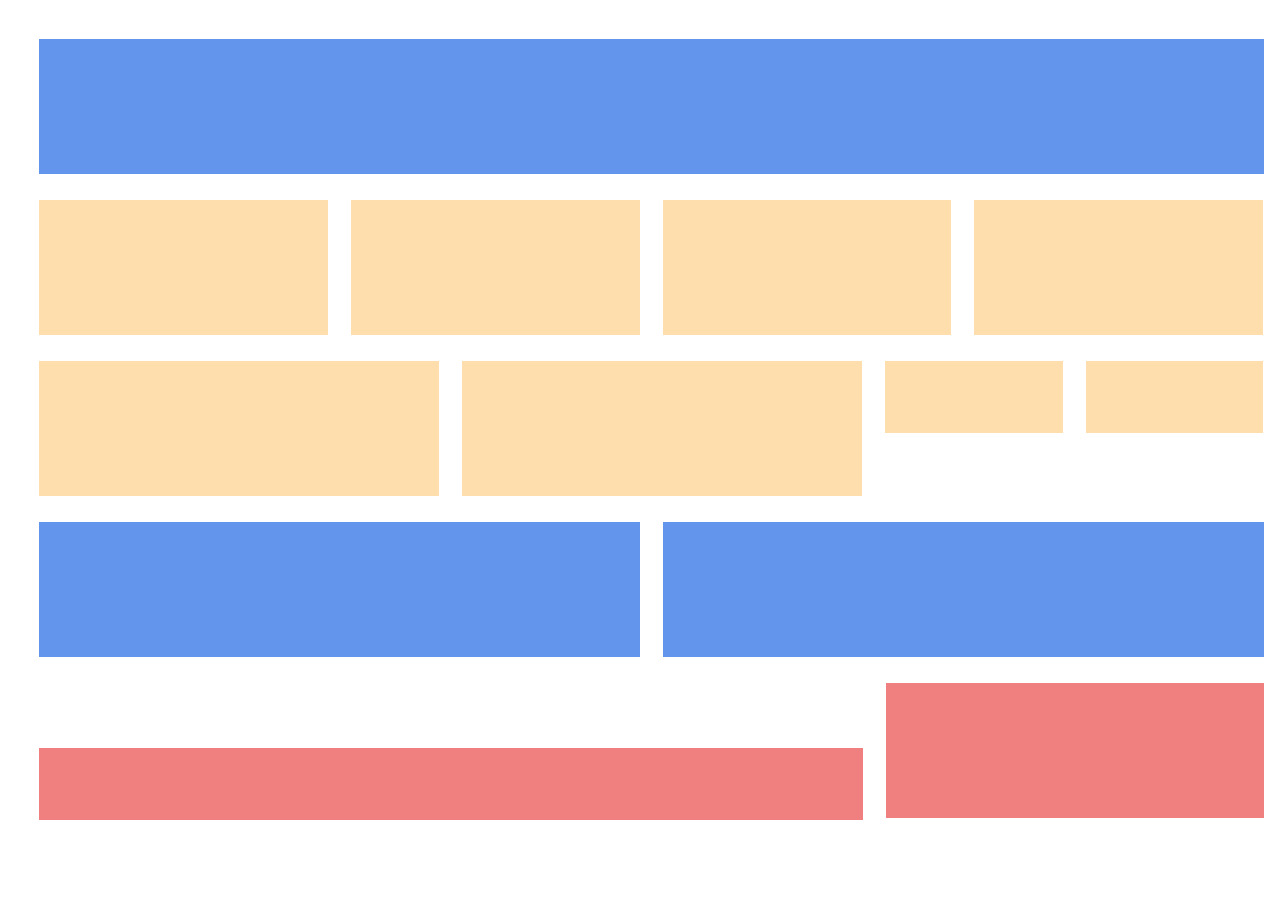
<file: lat2/index.html>
<!DOCTYPE html>
<html>
<head>
	<title>BLOCK LAYOUT YOSEPHIN</title>
	<link rel="stylesheet" type="text/css" href="assets/global.css">
</head>
<body>
	<main>
		<section class="first"></section>

		<section></section>
		<section></section>
		<section></section>
		<section></section>

		<section class="third"></section>
		<section class="third"></section>
		<section class="thirdhalf"></section>
		<section class="thirdhalf"></section>

		<section class="fourth"></section>
		<section class="fourth"></section>

		<section class="fifthhalf"></section>
		<section class="fifth"></section>
	</main>
</body>
</html>
</file>
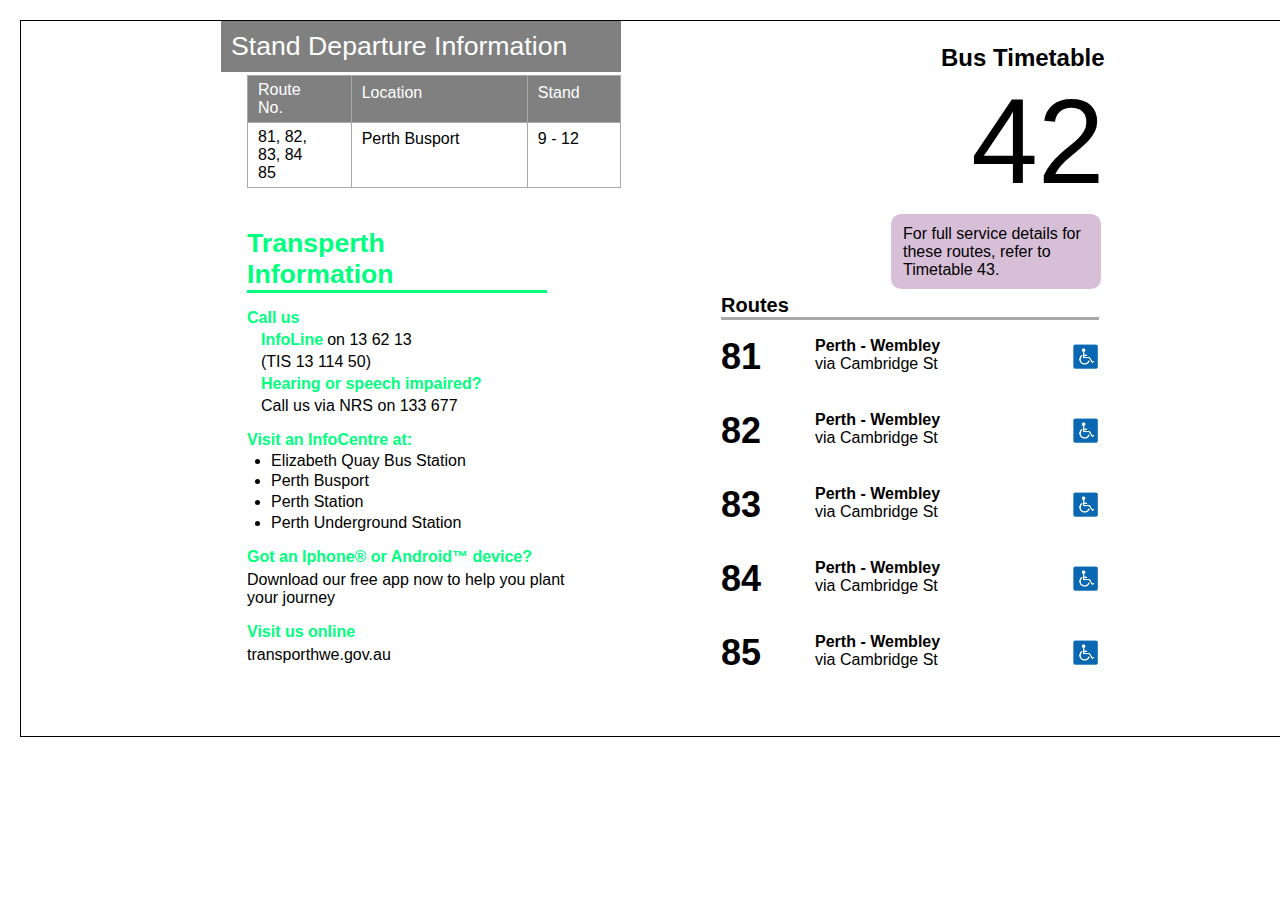
<file: latihan3/index.html>
<!DOCTYPE html>
<html>
<head>
	<title>LATIHAN 3 YOSEPHIN</title>
	<link rel="stylesheet" type="text/css" href="assets/global.css">
</head>

<body>
	<div class="border">
		<div class="tabel">
			<header class="title">Stand Departure Information</header>
		</div>

		<div class="tables">
		<table>
			<thead>
				<tr>
					<th>Route <br>No.</th>
					<th>Location</th>
					<th>Stand</th>
				</tr>
			</thead>
			<tbody>
				<tr>
					<td>81, 82,<br>83, 84<br> 85</td>
					<td>Perth Busport</td>
					<td>9 - 12</td>
				</tr>
			</tbody>
		</table>
	</div>

		<div>
			<header class="greentitle">Transperth<br>Information</header>
			<div class="garis1"> </div> 
			<p class="crosshead">Call us</p>
				<p class="crossheadinden">InfoLine</p>
				<p class="sebelahcrosshead">on 13 62 13</p> <br>
				<p class="bawahcrosshead">(TIS 13 114 50)</p>
				<p class="crossheadinden">Hearing or speech impaired?</p>
				<p class="bawahcrosshead">Call us via NRS on 133 677</p>
			<p class="crosshead">Visit an InfoCentre at: </p>
			<ul>
				<li class="bullet">Elizabeth Quay Bus Station</li>
				<li class="bullet">Perth Busport</li>
				<li class="bullet">Perth Station</li>
				<li class="bullet">Perth Underground Station</li>
			</ul>
			<p class="crosshead">Got an Iphone&reg; or Android&trade; device?</p>
			<p class="isi">Download our free app now to help you plant <br> your journey</p>
			<p class="crosshead">Visit us online</p>
			<p class="isi">transporthwe.gov.au</p>
		</div>

		<div class="kanan">
			<header class="bus">Bus Timetable</header>
			<header class="number">42</header>
		</div>

		<div class="kotak">
			<div class="kotakungu">
				<p class="isikotak">For full service details for<br> these routes, refer to<br>Timetable 43.</p>
			</div>
		</div>

		<div class="route">
			<header class="routestitle">Routes</header>
			<div class="garis2"> </div>

			<p class="nomor">81</p>
			<p class="routes"><strong>Perth - Wembley</strong><br>via Cambridge St</p>
			<img src="./assets/wheelchair.png" class="imagestyle">

			<br>
			<p class="nomor">82</p>
			<p class="routes"> <strong>Perth - Wembley</strong><br>via Cambridge St</p>
			<img src="./assets/wheelchair.png" class="imagestyle">

			<br>
			<p class="nomor">83</p>
			<p class="routes"> <strong>Perth - Wembley</strong><br>via Cambridge St</p>
			<img src="./assets/wheelchair.png" class="imagestyle">

			<br>
			<p class="nomor">84</p>
			<p class="routes"> <strong>Perth - Wembley</strong><br>via Cambridge St</p>
			<img src="./assets/wheelchair.png" class="imagestyle">

			<br>
			<p class="nomor">85</p>
			<p class="routes"> <strong>Perth - Wembley</strong><br>via Cambridge St</p>
			<img src="./assets/wheelchair.png" class="imagestyle">
			<br>
		</div>
</div>
</body>

</html>
</file>
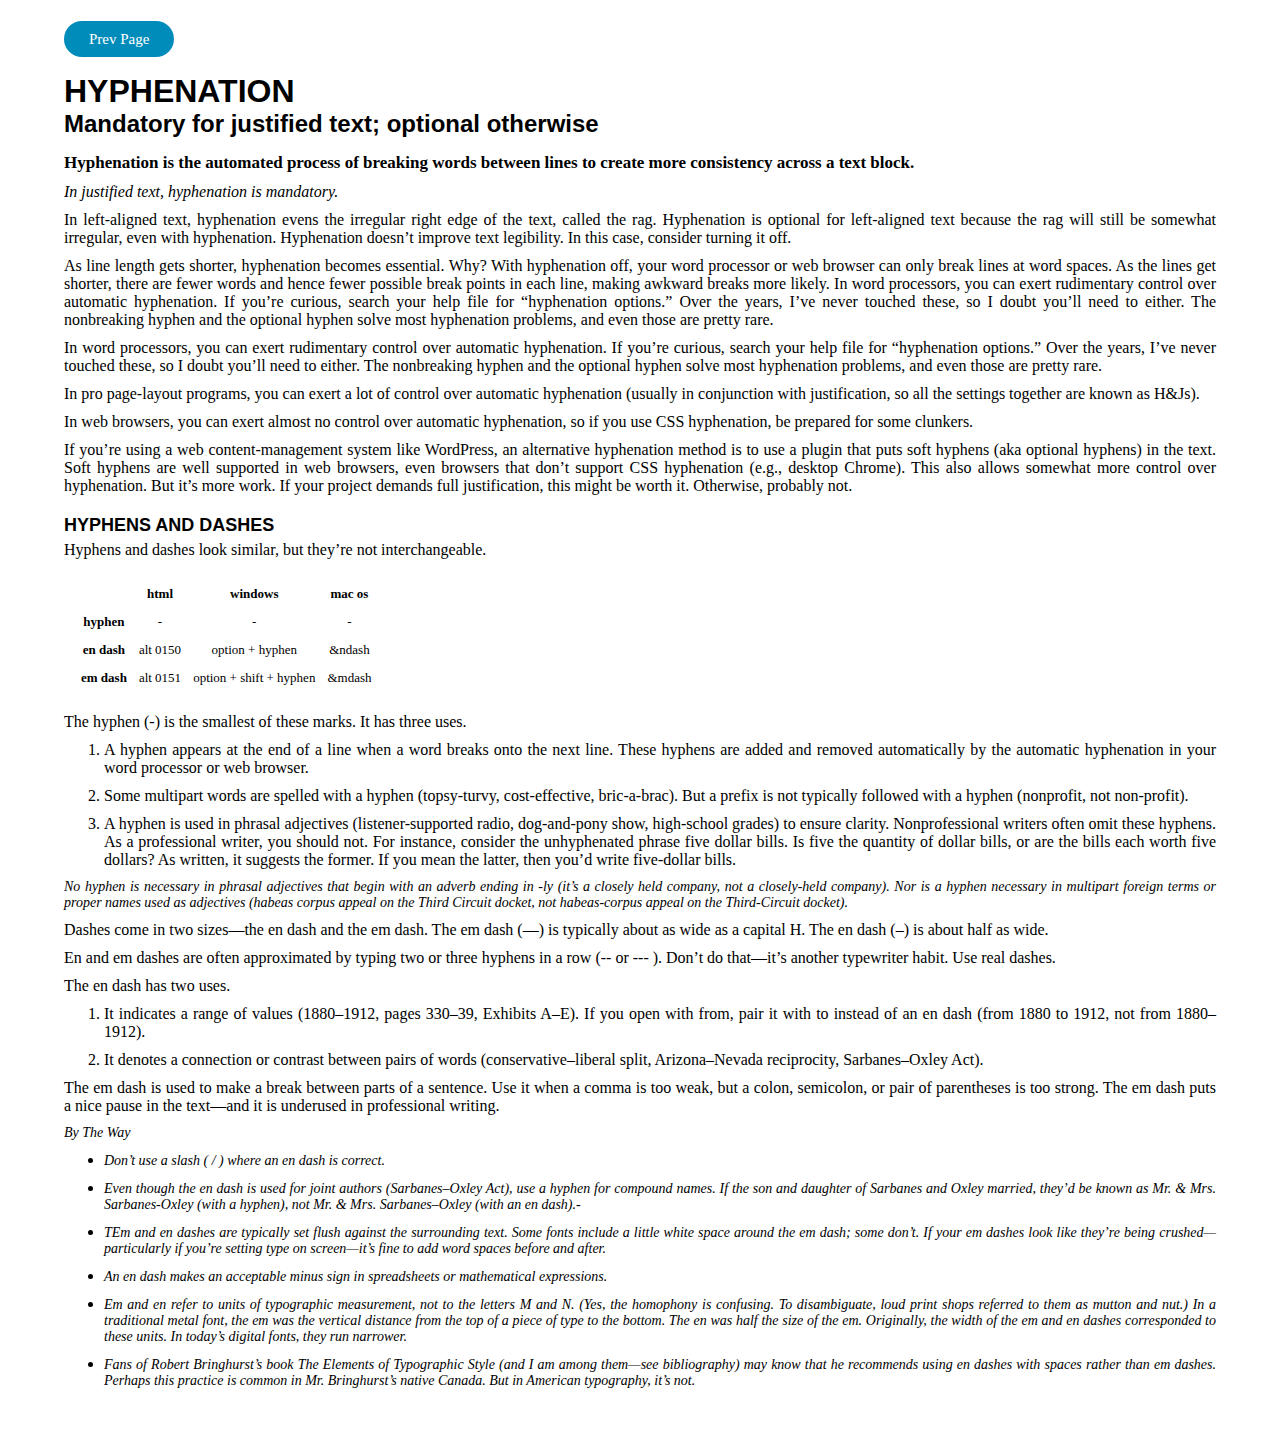
<file: lat4/hyphenation.html>
<!DOCTYPE html>
<html>
<head>
    <title>Hyphenation</title>
    <meta name="viewport" content="width=device-width, initial-scale=1.0">
    <title>Hypenation</title>
    <link rel="stylesheet" href="assets/global.css">
    <link rel="stylesheet" href="assets/typography.css">
</head>
<body>
    <div class="main-text">
        <a href="page_margins.html" class="button">Prev Page</a><br>
        <h1>HYPHENATION</h1>
        <h2>Mandatory for justified text; optional otherwise</h2>
        <p class="deck">Hyphenation is the automated process of breaking words between lines to create more consistency across a text block.</p>

        <p class="italic">In justified text, hyphenation is mandatory.</p>

        <p>In left-aligned text, hyphenation evens the irregular right edge of the text, called the rag. Hyphenation is optional for left-aligned text because the rag will still be somewhat irregular, even with hyphenation. Hyphenation doesn’t improve text legibility. In this case, consider turning it off.</p>
        <p>As line length gets shorter, hyphenation becomes essential. Why? With hyphenation off, your word processor or web browser can only break lines at word spaces. As the lines get shorter, there are fewer words and hence fewer possible break points in each line, making awkward breaks more likely. In word processors, you can exert rudimentary control over automatic hyphenation. If you’re curious, search your help file for “hyphenation options.” Over the years, I’ve never touched these, so I doubt you’ll need to either. The nonbreaking hyphen and the optional hyphen solve most hyphenation problems, and even those are pretty rare.</p>
        <p>In word processors, you can exert rudimentary control over automatic hyphenation. If you’re curious, search your help file for “hyphenation options.” Over the years, I’ve never touched these, so I doubt you’ll need to either. The nonbreaking hyphen and the optional hyphen solve most hyphenation problems, and even those are pretty rare.</p>
        <p>In pro page-layout programs, you can exert a lot of control over automatic hyphenation (usually in conjunction with justification, so all the settings together are known as H&Js).</p>
        <p>In web browsers, you can exert almost no control over automatic hyphenation, so if you use CSS hyphenation, be prepared for some clunkers.</p>
        <p>If you’re using a web content-management system like WordPress, an alternative hyphenation method is to use a plugin that puts soft hyphens (aka optional hyphens) in the text. Soft hyphens are well supported in web browsers, even browsers that don’t support CSS hyphenation (e.g., desktop Chrome). This also allows somewhat more control over hyphenation. But it’s more work. If your project demands full justification, this might be worth it. Otherwise, probably not.</p>

        <h3>HYPHENS AND DASHES</h3>
        <p>Hyphens and dashes look similar, but they’re not interchangeable.</p>

        <table>
            <thead>
                <tr>
                    <th>&nbsp;</th>
                    <th>html</th>
                    <th>windows</th>
                    <th>mac os</th>
                </tr>
            </thead>
            <tbody>
                <tr>
                    <td><b>hyphen</b></td>
                    <td>-</td>
                    <td>-</td>
                    <td>-</td>
                </tr>
                <tr>
                    <td><b>en dash</b></td>
                    <td>alt 0150</td>
                    <td>option + hyphen</td>
                    <td>&ndash</td>
                </tr>
                <tr>
                    <td><b>em dash</b></td>
                    <td>alt 0151</td>
                    <td>option + shift + hyphen</td>
                    <td>&mdash</td>   
                </tr>
            </tbody>
        </table>

        <p>The hyphen (-) is the smallest of these marks. It has three uses.</p>
        <ol>
            <li><p>A hyphen appears at the end of a line when a word breaks onto the next line. These hyphens are added and removed automatically by the automatic hyphenation in your word processor or web browser.</p></li>
            <li><p>Some multipart words are spelled with a hyphen (topsy-turvy, cost-effective, bric-a-brac). But a prefix is not typically followed with a hyphen (nonprofit, not non-profit).</p></li>
            <li><p>A hyphen is used in phrasal adjectives (listener-supported radio, dog-and-pony show, high-school grades) to ensure clarity. Nonprofessional writers often omit these hyphens. As a professional writer, you should not. For instance, consider the unhyphenated phrase five dollar bills. Is five the quantity of dollar bills, or are the bills each worth five dollars? As written, it suggests the former. If you mean the latter, then you’d write five-dollar bills.</p></li>
        </ol>

        <p class="sidenotes">No hyphen is necessary in phrasal adjectives that begin with an adverb ending in ‑ly (it’s a closely held company, not a closely-held company). Nor is a hyphen necessary in multipart foreign terms or proper names used as adjectives (habeas corpus appeal on the Third Circuit docket, not habeas-corpus appeal on the Third-Circuit docket).</p>

        <p>Dashes come in two sizes—the en dash and the em dash. The em dash (—) is typically about as wide as a capital H. The en dash (–) is about half as wide.</p>
        <p>En and em dashes are often approximated by typing two or three hyphens in a row (-- or --- ). Don’t do that—it’s another typewriter habit. Use real dashes.</p>
        <p>The en dash has two uses.</p>
        <ol>
            <li><p>It indicates a range of values (1880–1912, pages 330–39, Exhibits A–E). If you open with from, pair it with to instead of an en dash (from 1880 to 1912, not from 1880–1912).</p></li>
            <li><p>It denotes a connection or contrast between pairs of words (conservative–liberal split, Arizona–Nevada reciprocity, Sarbanes–Oxley Act).</p></li>
        </ol>
        <p>The em dash is used to make a break between parts of a sentence. Use it when a comma is too weak, but a colon, semicolon, or pair of parentheses is too strong. The em dash puts a nice pause in the text—and it is underused in professional writing.</p>

         <p class="sidenotes">By The Way</p>
        <ul>
            <li><p class="sidenotes">Don’t use a slash ( / ) where an en dash is correct.</p></li>
            <li><p class="sidenotes">Even though the en dash is used for joint authors (Sarbanes–Oxley Act), use a hyphen for compound names. If the son and daughter of Sarbanes and Oxley married, they’d be known as Mr. & Mrs. Sarbanes-Oxley (with a hyphen), not Mr. & Mrs. Sarbanes–Oxley (with an en dash).- </p></li>
            <li><p class="sidenotes">TEm and en dashes are typically set flush against the surrounding text. Some fonts include a little white space around the em dash; some don’t. If your em dashes look like they’re being crushed—particularly if you’re setting type on screen—it’s fine to add word spaces before and after.</p></li>
            <li><p class="sidenotes">An en dash makes an acceptable minus sign in spreadsheets or mathematical expressions. </p></li>
            <li><p class="sidenotes">Em and en refer to units of typographic measurement, not to the letters M and N. (Yes, the homophony is confusing. To disambiguate, loud print shops referred to them as mutton and nut.) In a traditional metal font, the em was the vertical distance from the top of a piece of type to the bottom. The en was half the size of the em. Originally, the width of the em and en dashes corresponded to these units. In today’s digital fonts, they run narrower.</p></li>
            <li><p class="sidenotes">Fans of Robert Bringhurst’s book The Elements of Typographic Style (and I am among them—see bibliography) may know that he recommends using en dashes with spaces rather than em dashes. Perhaps this practice is common in Mr. Bringhurst’s native Canada. But in American typography, it’s not.</p></li>
         </ul>

    </div>    

        
</body>
</html>
</file>
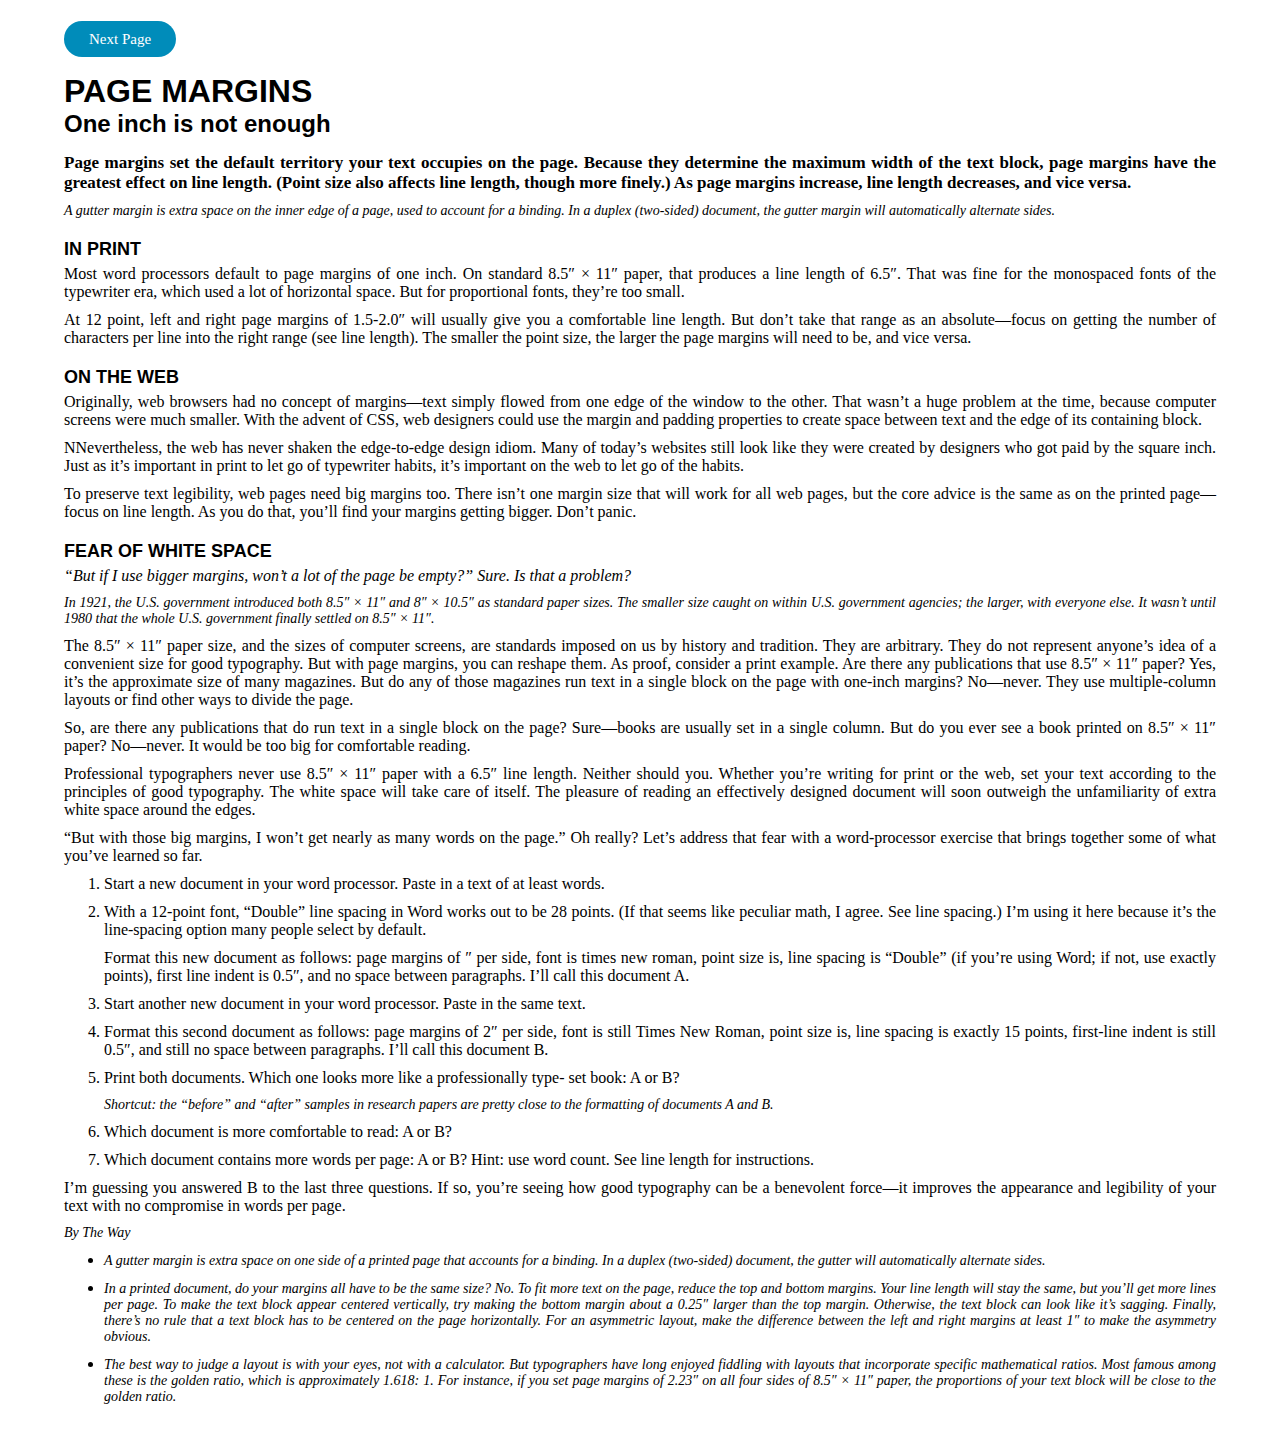
<file: lat4/page_margins.html>
<!DOCTYPE html>
<html>
<head>
    <title>Page Margins</title>
    <meta name="viewport" content="width=device-width, initial-scale=1.0">
    <link rel="stylesheet" href="assets/global.css">
    <link rel="stylesheet" href="assets/typography.css">
</head>
<body>
    <div class="main-text">
        <a href="hyphenation.html" class="button">Next Page</a> <br>
        <h1>PAGE MARGINS</h1>
        <h2>One inch is not enough</h2>
        <p class="deck">Page margins set the default territory your text occupies on the page. Because they determine the maximum width of the text block, page margins have the greatest effect on line length. (Point size also affects line length, though more finely.) As page margins increase, line length decreases, and vice versa. </p>

        <p class="sidenotes">A gutter margin is extra space on the inner edge of a page, used to account for a binding. In a duplex (two-sided) document, the gutter margin will automatically alternate sides.</p>

        <h3>IN PRINT</h3>
        <p>Most word processors default to page margins of one inch. On standard 8.5″ × 11″ paper, that produces a line length of 6.5″. That was fine for the monospaced fonts of the typewriter era, which used a lot of horizontal space. But for proportional fonts, they’re too small. </p>
        <p>At 12 point, left and right page margins of 1.5-2.0″ will usually give you a comfortable line length. But don’t take that range as an absolute—focus on getting the number of characters per line into the right range (see line length). The smaller the point size, the larger the page margins will need to be, and vice versa. </p>

        <h3>ON THE WEB</h3>
        <p>Originally, web browsers had no concept of margins—text simply flowed from one edge of the window to the other. That wasn’t a huge problem at the time, because computer screens were much smaller. With the advent of CSS, web designers could use the margin and padding properties to create space between text and the edge of its containing block.</p>
        <p>NNevertheless, the web has never shaken the edge-to-edge design idiom. Many of today’s websites still look like they were created by designers who got paid by the square inch. Just as it’s important in print to let go of typewriter habits, it’s important on the web to let go of the  habits.</p>
        <p>To preserve text legibility, web pages need big margins too. There isn’t one margin size that will work for all web pages, but the core advice is the same as on the printed page—focus on line length. As you do that, you’ll find your margins getting bigger. Don’t panic. </p>

        <h3>FEAR OF WHITE SPACE</h3>
        <p class="italic">“But if I use bigger margins, won’t a lot of the page be empty?” Sure. Is that a problem? </p>

        <p class="sidenotes"> In 1921, the U.S. government introduced both 8.5″ × 11″ and 8″ × 10.5″ as standard paper sizes. The smaller size caught on within U.S. government agencies; the larger, with everyone else. It wasn’t until 1980 that the whole U.S. government finally settled on 8.5″ × 11″. </p>

        <p>The 8.5″ × 11″ paper size, and the sizes of computer screens, are standards imposed on us by history and tradition. They are arbitrary. They do not represent anyone’s idea of a convenient size for good typography. But with page margins, you can reshape them. As proof, consider a print example. Are there any publications that use 8.5″ × 11″ paper? Yes, it’s the approximate size of many magazines. But do any of those magazines run text in a single block on the page with one-inch margins? No—never. They use multiple-column layouts or find other ways to divide the page.</p>

        <p>So, are there any publications that do run text in a single block on the page? Sure—books are usually set in a single column. But do you ever see a book printed on 8.5″ × 11″ paper? No—never. It would be too big for comfortable reading.</p>
        <p>Professional typographers never use 8.5″ × 11″ paper with a 6.5″ line length. Neither should you. Whether you’re writing for print or the web, set your text according to the principles of good typography. The white space will take care of itself. The pleasure of reading an effectively designed document will soon outweigh the unfamiliarity of extra white space around the edges. </p>
        <p>“But with those big margins, I won’t get nearly as many words on the page.” Oh really? Let’s address that fear with a word-processor exercise that brings together some of what you’ve learned so far. </p>
        <ol>
            <li><p> Start a new document in your word processor. Paste in a text of at least words.</p></li>
            <li><p> With a 12-point font, “Double” line spacing in Word works out to be 28 points. (If that seems like peculiar math, I agree. See line spacing.) I’m using it here because it’s the line-spacing option many people select by default. </p>
            <p>Format this new document as follows: page margins of ″ per side, font is times new roman, point size is, line spacing is “Double” (if you’re using Word; if not, use exactly points), first line indent is 0.5″, and no space between paragraphs. I’ll call this document A. </p></li>
            <li><p> Start another new document in your word processor. Paste in the same text.</p></li>
            <li><p> Format this second document as follows: page margins of 2″ per side, font is still Times New Roman, point size is, line spacing is exactly 15 points, first-line indent is still 0.5″, and still no space between paragraphs. I’ll call this document B. </p></li>
            <li><p> Print both documents. Which one looks more like a professionally type- set book: A or B?</p>
            <p class="sidenotes">Shortcut: the “before” and “after” samples in research papers are pretty close to the formatting of documents A and B.</p></li>
            <li><p>Which document is more comfortable to read: A or B?</p></li>
            <li><p>Which document contains more words per page: A or B? Hint: use word count. See line length for instructions.</p></li>
        </ol>
        <p>I’m guessing you answered B to the last three questions. If so, you’re seeing how good typography can be a benevolent force—it improves the appearance and legibility of your text with no compromise in words per page. </p>
        <p class="sidenotes">By The Way</p>
        <ul>
            <li><p class="sidenotes">A gutter margin is extra space on one side of a printed page that accounts for a binding. In a duplex (two-sided) document, the gutter will automatically alternate sides.</p></li>
            <li><p class="sidenotes">In a printed document, do your margins all have to be the same size? No. To fit more text on the page, reduce the top and bottom margins. Your line length will stay the same, but you’ll get more lines per page. To make the text block appear centered vertically, try making the bottom margin about a 0.25″ larger than the top margin. Otherwise, the text block can look like it’s sagging. Finally, there’s no rule that a text block has to be centered on the page horizontally. For an asymmetric layout, make the difference between the left and right margins at least 1″ to make the asymmetry obvious. </p></li>
            <li><p class="sidenotes">The best way to judge a layout is with your eyes, not with a calculator. But typographers have long enjoyed fiddling with layouts that incorporate specific mathematical ratios. Most famous among these is the golden ratio, which is approximately 1.618: 1. For instance, if you set page margins of 2.23″ on all four sides of 8.5″ × 11″ paper, the proportions of your text block will be close to the golden ratio.</p></li>
         </ul>
    </div>        
</body>
</html>
</file>
<file: lat2/assets/global.css>
* {
	margin: 13px;
	padding: 0;
}

main {
	width: 1250px;
	margin-top:0;
	margin-left: auto;
	margin-right: auto;
}

main section {
	width: 23.1%;
	height: 15vh;
	margin-right: 10px;
	float: left;
	background-color: navajowhite;
}

main section.first {
	width: 98%;
	background-color: cornflowerblue;
}

main section.third {
	width: 32%;
	background-color: navajowhite;
}


main section.thirdhalf {
	width: 14.2%;
	height: 8vh;
	margin-bottom: 5vh;
	background-color: navajowhite;
}

main section.fourth {
	width: 48.08%;
	background-color: cornflowerblue;
}

main section.fifth {
	width: 30.25%;
	background-color: lightcoral;
}

main section.fifthhalf {
	width: 65.9%;
	height: 8vh;
	margin-top: 8.7vh;
	margin-bottom: 0;
	background-color: lightcoral;
}
</file>
<file: latihan3/assets/global.css>
*{
	margin: 0;
	padding: 0;
}

.border {
	width: 1395px;
	height: 715px;
	border-width: 1px;
	border-style: solid;
	margin: 20px;

}
.tabel {
	background-color: grey;
	color: white;
	font-family: sans-serif;
	width: 380px;
	margin-left: 200px;
	padding: 10px;
	font-size: 20pt;
}

/* table */
.tables table {
	width: 374px;
	position: relative;
	border-collapse: collapse;
	margin-left: 226px;
	margin-top: 3px;
}
.tables thead {
	color: white;
	background-color: grey;
}
.tables thead tr th:nth-child(1) {
	text-align: left;
	padding-top: 5px;
	padding-bottom: 5px;
	padding-left: 10px;
	padding-right: 10px;
	font-size: 12pt;
	font-family: sans-serif;
	border: 1px solid darkgrey;
	font-weight: normal;
}
.tables thead tr th:nth-child(2) {
	text-align: left;
	padding-top: 2px;
	padding-bottom: 15px;
	padding-left: 10px;
	padding-right: 10px;
	font-size: 12pt;
	font-family: sans-serif;
	border: 1px solid darkgrey;
	font-weight: normal;
}
.tables thead tr th:nth-child(3) {
	color: white;
	text-align: left;
	padding-top: 2px;
	padding-bottom: 15px;
	padding-left: 10px;
	padding-right: 10px;
	font-size: 12pt;
	font-family: sans-serif;
	border: 1px solid darkgrey;
	font-weight: normal;
}
.tables tbody tr td:nth-child(1) {
	padding-top: 5px;
	padding-bottom: 5px;
	padding-left: 10px;
	padding-right: 10px;
	border: 1px solid darkgrey;
	font-family: sans-serif;
}
.tables tbody tr td:nth-child(2) {
	padding-top: 2px;
	padding-bottom: 34px;
	padding-left: 10px;
	padding-right: 10px;
	border: 1px solid darkgrey;
	font-family: sans-serif;
}
.tables tbody tr td:nth-child(3) {
	padding-top: 2px;
	padding-bottom: 34px;
	padding-left: 10px;
	padding-right: 10px;
	border: 1px solid darkgrey;
	font-family: sans-serif;
}

.greentitle {
	margin-top: 40px;
	margin-left: 226px;
	color: springgreen;
	font-family: sans-serif;
	font-size: 20pt;
	font-weight: bold;
}

.garis1 {
	width: 300px;
	height: 3px;
	margin-left: 226px;
	background-color: springgreen;
}

.crosshead {
	margin-top: 12pt;
	margin-left: 226px;
	color: springgreen;
	font-size: 12pt;
	font-family: sans-serif;
	font-weight: bold;
}

.crossheadinden {
	margin-top: 3pt;
	margin-left: 240px;
	color: springgreen;
	font-size: 12pt;
	font-family: sans-serif;
	font-weight: bold;
	display: inline-block;
}

.sebelahcrosshead {
	display: inline-block;
	color: black;
	font-size: 12pt;
	font-family: sans-serif;
}
.bawahcrosshead {
	margin-top: 3pt;
	margin-left: 240px;
	color: black;
	font-size: 12pt;
	font-family: sans-serif;
}

.bullet {
	margin-left: 250px;
	margin-top: 2pt;
	font-family: sans-serif;
	font-size: 12pt;
}

.isi {
	margin-left: 226px;
	margin-top: 4pt;
	font-family: sans-serif;
	font-size: 12pt;
}

.kanan {
	float: left;
	margin-left: 920px;
	margin-top: -620px;
}

.bus {
	font-size: 18pt;
	font-weight: bold;
	font-family: sans-serif;
	text-align: right;


}
.number {
	font-size: 120px;
	font-weight: black;
	font-family: sans-serif;
	text-align: right;
}

.kotak {
	float: left;
	margin-left: 870px;
	margin-top: -450px;
}

.kotakungu {
	width: 210px;
	height: 75px;
	border-radius: 10px;
	background-color: thistle;
}

.isikotak {
	padding-top: 8pt;
	padding-left: 9pt;
	font-size: 12pt;
	font-family: sans-serif;
}

.route {
	float: left;
	margin-top: -370px;
	margin-left: 700px;
}

.routestitle {
	font-weight: bold;
	font-size: 15pt;
	font-family: sans-serif;
}

.garis2 {
	width: 378px;
	height: 3px;
	background-color: darkgrey;
}

.nomor {
	margin-top: 12pt;
	margin-bottom: 12pt;
	margin-right: 50px;
	font-size: 27pt;
	font-weight: bold;
	font-family: sans-serif;
	display: inline-block;	
}

.routes {
	margin-top: -120px;
	font-family: sans-serif;
	font-size: 12pt;
	display: inline-block;
}

.imagestyle {
	margin-left: 97pt;
	width: 25px;
	display: inline-block;
</file>
<file: lat4/assets/global.css>
* {
    margin: 0;
    padding: 0;
}

.main-text {
    width: 90%;
    margin: 30px auto;
}

.button {
    border: none;
    border-radius: 20px;
    background-color: #008CBA;
    color: white;
    font-size: 15px;
    margin-left: 0px;
    margin-bottom: 50px;
    margin-top: 10px;
    padding: 10px 25px;
    text-align: center;
    text-decoration: none;
}

h1{
    padding-top: 25px;
}

h2{
    padding-bottom: 15px;
}

h3{
    padding-top: 10px;
    padding-bottom: 5px;
}
p{
    padding-bottom: 10px; 
}

ol{
    padding-left: 40px;
}

ul{
    padding-left: 40px;
}

table{
    border: :none;
    padding: 10px;
    margin-bottom: 10px;
}
th{
    padding: 5px;
}
td{
    padding: 5px;
}

@media (max-width:340px){ 
    table {
        width: 100%;
    }
}
</file>
<file: lat4/assets/typography.css>
.main-text {
 	text-align: justify;
}

.sidenotes {
	font-family: 'Libre Baskerville', serif;
	font-style: italic;
	font-size: 14px;
}

.deck {
	font-family: 'Libre Baskerville',serif;
	font-size: 17px;
	font-weight: bold;
}

.italic {
	font-family: 'Libre Baskerville' ,serif;
	font-size: 16px;
	font-style: italic;
}

table {
	font-family: 'Libre Baskerville' ,serif;
	font-size: 13px;
}
td{
	text-align: center;
}
th {
	text-align: center;
}
h1{
	font-family: 'Raleway', sans-serif;
	font-weight: bold;
}

h2{
	font-family: 'Raleway', sans-serif;
	font-weight: bold;
}

h3{
	font-family: 'Raleway', sans-serif;
	font-weight: bold;
	font-size: 18px;
}

p{
	font-family: 'Libre Baskerville', serif;
	font-size: 16px;
}
</file>
